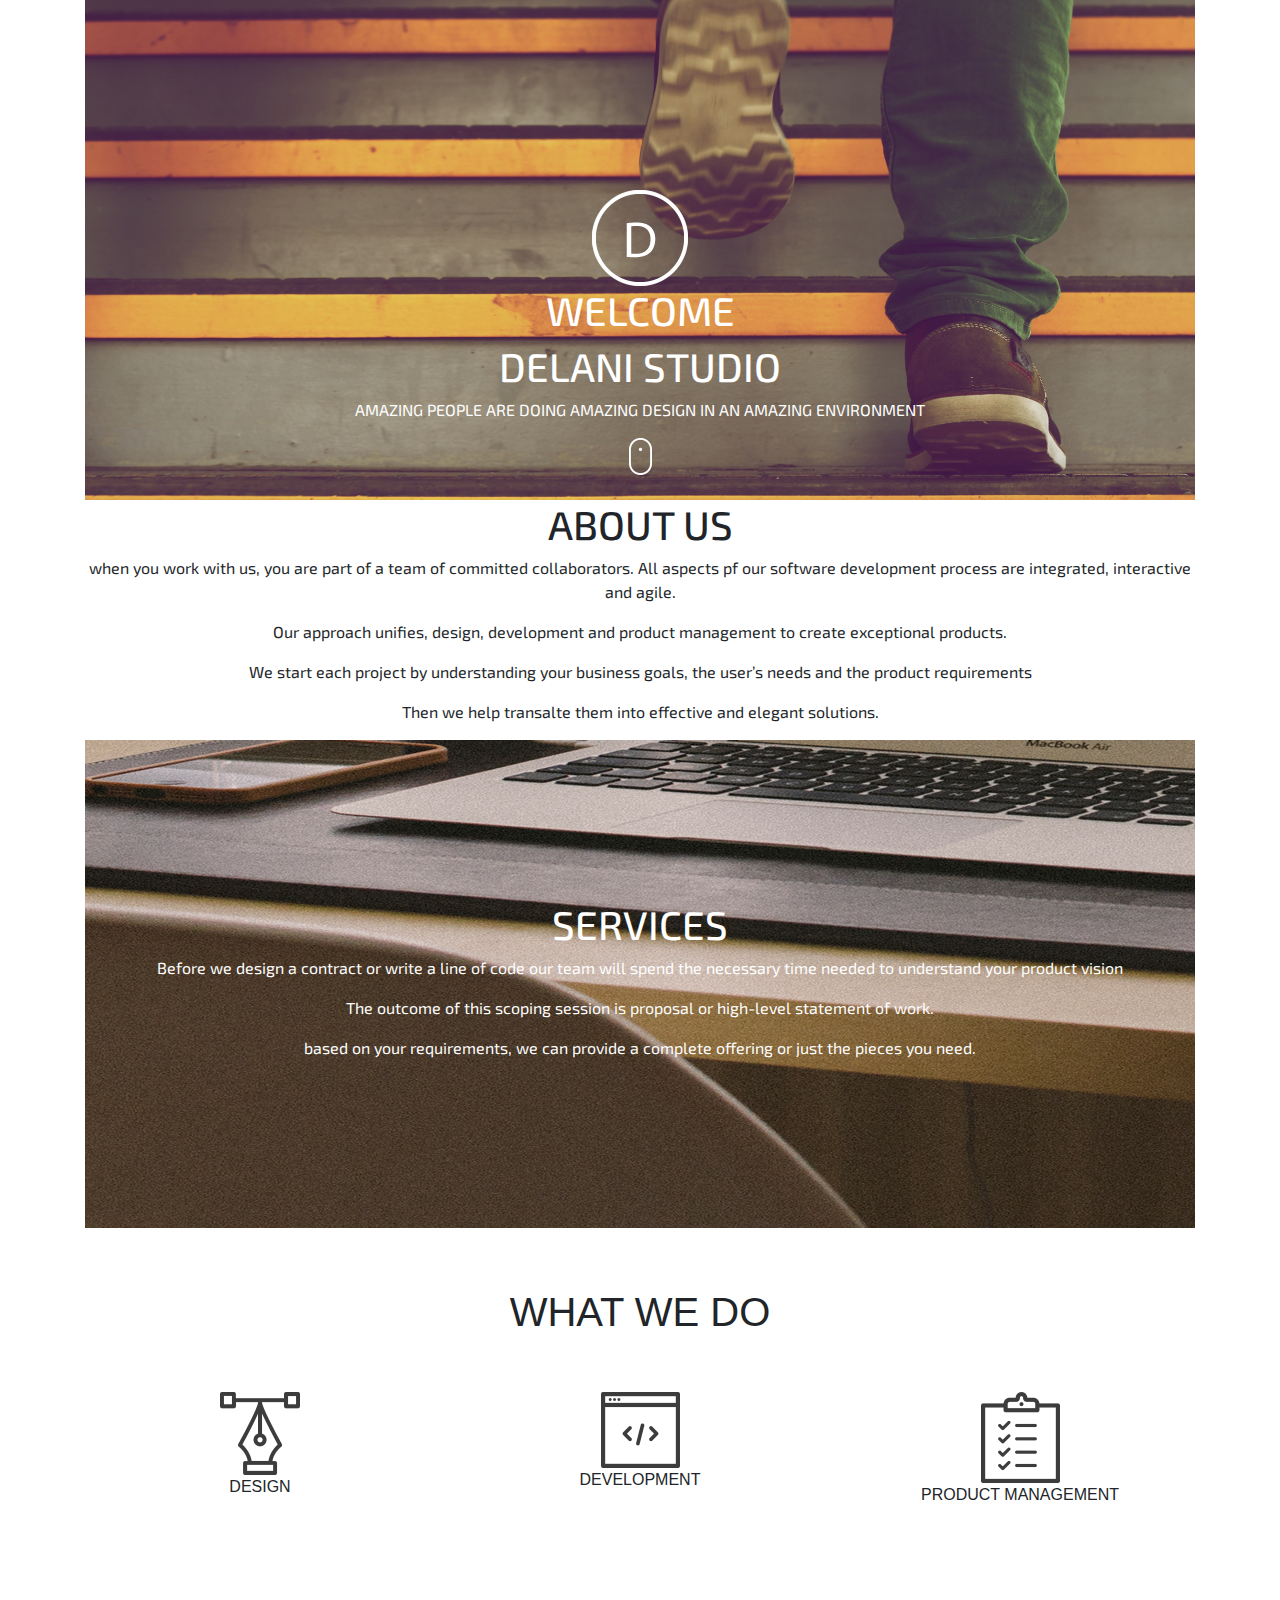
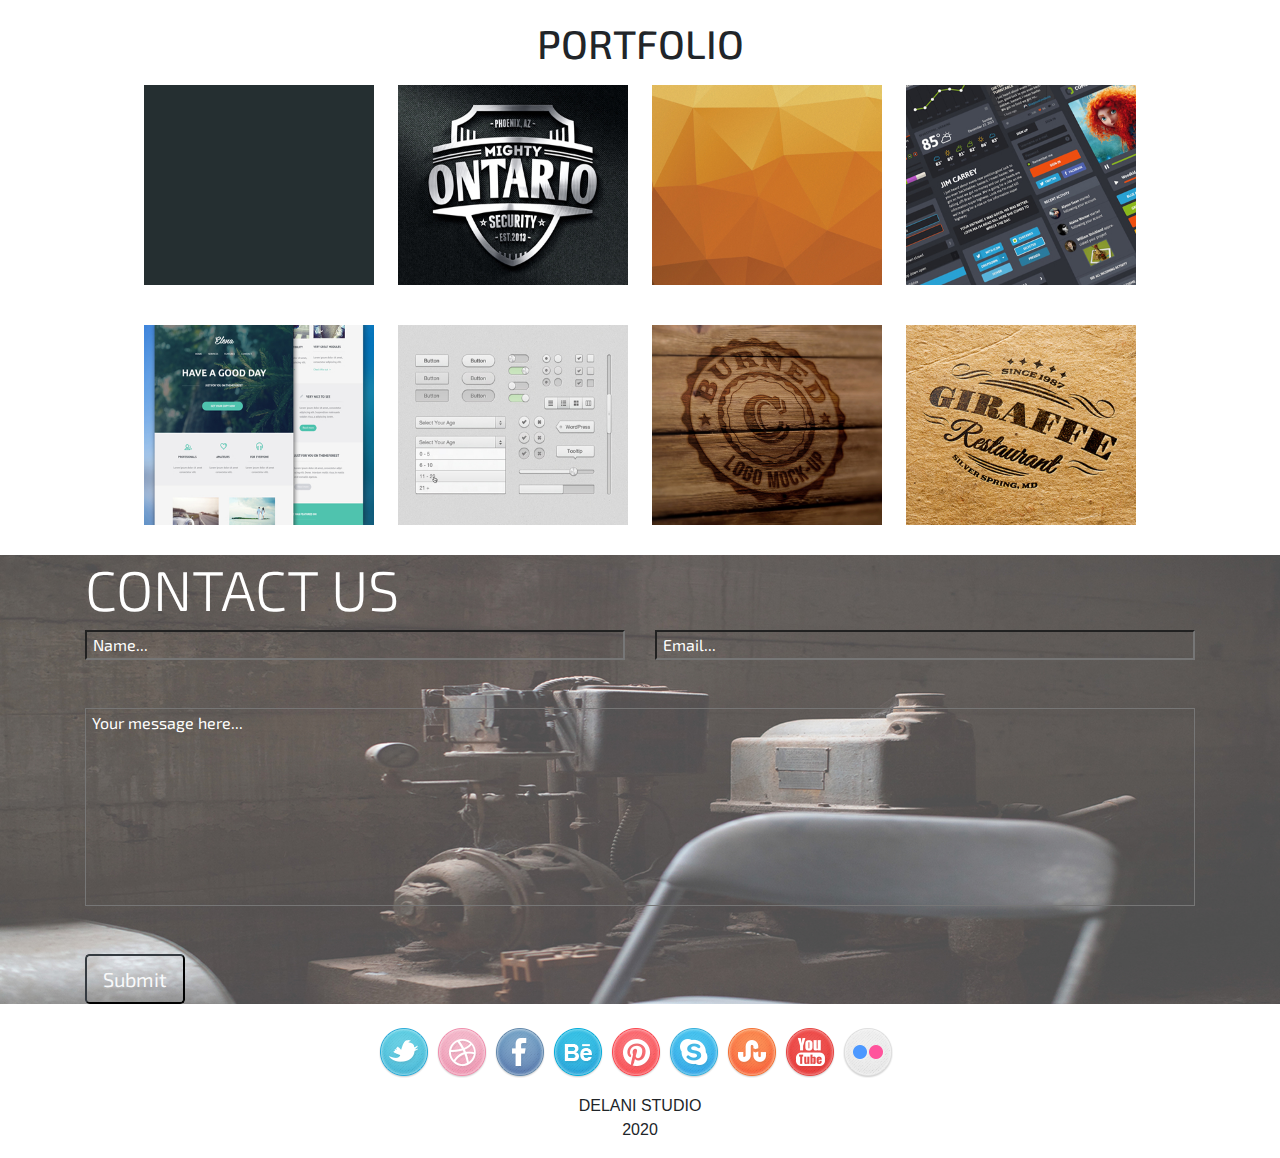
<file: index.html>
<!DOCTYPE html>
<html lang="en">

<head>
    <meta charset="UTF-8">
    <meta name="viewport" content="width=device-width, initial-scale=1.0">
    <title>delan project</title>
    <link rel="stylesheet" href="css/bootstrap-4.5.2-dist/css/bootstrap.css">
    <link rel="stylesheet" href="css/styles.css">
    <link rel="stylesheet" href="js/jquery-3.5.1.js">
    <link rel="stylesheet" href="js/scripts.js">
    <link href="https://fonts.googleapis.com/css2?family=Exo+2:ital,wght@1,600&display=swap" rel="stylesheet">
</head>

<body>
    <div class="container">
        <div class="welcome">
            <img src="assets/logo/logo.png" alt="logo">
            <h1>WELCOME</h1>
            <h1>DELANI STUDIO</h1>
            <p>AMAZING PEOPLE ARE DOING AMAZING DESIGN IN AN AMAZING ENVIRONMENT</p>
            <img src="assets/mouse_click.png" alt="mouse">
        </div>
        <div class="about">
            <div class="description text-center">
                <h1>ABOUT US</h1>
                <p>when you work with us, you are part of a team of committed collaborators. All aspects pf our software
                    development process are integrated, interactive and agile.</p>
                <p>Our approach unifies, design, development and product management to create exceptional products.</p>
                <p>We start each project by understanding your business goals, the user’s needs and the product
                    requirements
                </p>
                <p>Then we help transalte them into effective and elegant solutions.</p>
            </div>
        </div>

        <div id="service">
            <div class="description text-center">
                <h1>SERVICES</h1>
                <p>Before we design a contract or write a line of code our team will spend the necessary time needed to
                    understand your product vision</p>
                <p>The outcome of this scoping session is proposal or high-level statement of work.</p>
                <p>based on your requirements, we can provide a complete offering or just the pieces you need. </p>
            </div>
        </div>
    </div>
    <div class="container text-center pt-5 pb-5">
        <h1>WHAT WE DO</h1>
        <div class="row pt-5 pb-5">
            <div class="col-lg-4 ">
                <div class="icon1">
                    <img src="assets/services_icons/design_icon.png" alt="">
                    <p>DESIGN</p>
                </div>
                <div id="icon1" style="display: none;">
                    <h6>Design</h6>
                    <p>Our design practice offers a full range of services including brand strategy, interaction and
                        visual design and user experience testing.</p>
                    <p>Throughout your project, our designers create and implement visual design and workflows, solicit
                        user feedback and work with you to make sure what gets built is what is needed.</p>
                </div>
            </div>
            <div class="col-lg-4">
                <div class="icon2">
                    <img src="assets/services_icons/dev_icon.png" alt="">
                    <p>DEVELOPMENT</p>
                </div>
                <div id="icon2" style="display: none;">
                    <h6>Development</h6>
                    <p>All engineers are fluent in the latest enterprise, mobile and web development technologies. </p>
                    <p>They collaborate with your team to write, and improve code on a daily basis, using proven
                        practices such as test-driven development and pair programming.</p>
                </div>
            </div>
            <div class="col-lg-4">
                <div class="icon3">
                    <img src="assets/services_icons/product_icon.png" alt="">
                    <p>PRODUCT MANAGEMENT</p>
                </div>
                <div id="icon3" style="display: none;">
                    <h6>Product management</h6>
                    <p>Planning and development is iterative. Because we are constantly coding and testing, the products
                        we build are always ready to go live. </p>
                    <p>This iterative process allows for changes as business requirements evolve.</p>
                </div>
            </div>
        </div>
    </div>
    <section id="portfolio">
        <h1>PORTFOLIO</h1>
        <img class="img1" src="assets/portfolio/work4.jpg" placeholder="" width="230" height="200" />
        <img class="img2" src="assets/portfolio/work3.jpg" placeholder="" width="230" height="200" />
        <img class="img3" src="assets/portfolio/work2.jpg" placeholder="" width="230" height="200" />
        <img class="img4" src="assets/portfolio/work1.jpg" placeholder="" width="230" height="200" /><br>
        <img class="img5" src="assets/portfolio/work5.jpg" placeholder="" width="230" height="200" />
        <img class="img6" src="assets/portfolio/work6.jpg" placeholder="" width="230" height="200" />
        <img class="img7" src="assets/portfolio/work7.jpg" placeholder="" width="230" height="200" />
        <img class="img8" src="assets/portfolio/work8.jpg" placeholder="" width="230" height="200" />
    </section>
    <div class="contact">
        <div class="container">
            <div>
                <h5 class="display-4">CONTACT US</h5>
                <form action="">
                    <div class="row">
                        <div class="col-6 "><input type="text" placeholder=" Name..."></div>
                        <div class="col-6 "><input type="text" placeholder=" Email..."></div>
                    </div>
                    <div class="row mx-auto pt-5">
                        <textarea rows="8" cols="125" placeholder=" Your message here..."></textarea>
                    </div>
                    <div>
                        <button id="b" class=" btn-lg border-dark text-light mt-5 " type="submit ">Submit</button></div>
                </form>
            </div>
        </div>
    </div>
    <br>

    <div class="container ">
        <div class="row flex justify-content-center ">
            <a class="pr-2 "><img src="assets/social_icons/twitter.png" alt=" "></a>
            <a class="pr-2 "><img src="assets/social_icons/dribble.png" alt=" "></a>
            <a class="pr-2 "><img src="assets/social_icons/facebook.png" alt=" "></a>
            <a class="pr-2 "><img src="assets/social_icons/behance.png" alt=" "></a>
            <a class="pr-2 "><img src="assets/social_icons/pinterest.png" alt=" "></a>
            <a class="pr-2 "><img src="assets/social_icons/skype.png" alt=" "></a>
            <a class="pr-2 "><img src="assets/social_icons/stumble_upon.png" alt=" "></a>
            <a><img class="pr-2" src="assets/social_icons/you_tube.png" alt=""></a>
            <a class="pr-2 "><img src="assets/social_icons/flickr.png" alt=" "></a>
        </div>
        <div id="delani">
            <footer>
                <p class="text-center pt-3 ">DELANI STUDIO <br> 2020</p>
            </footer>
        </div>
    </div>

    <script src="js/jquery-3.5.1.js"></script>
    <script src="js/scripts.js"></script>
</body>

</html>
</file>
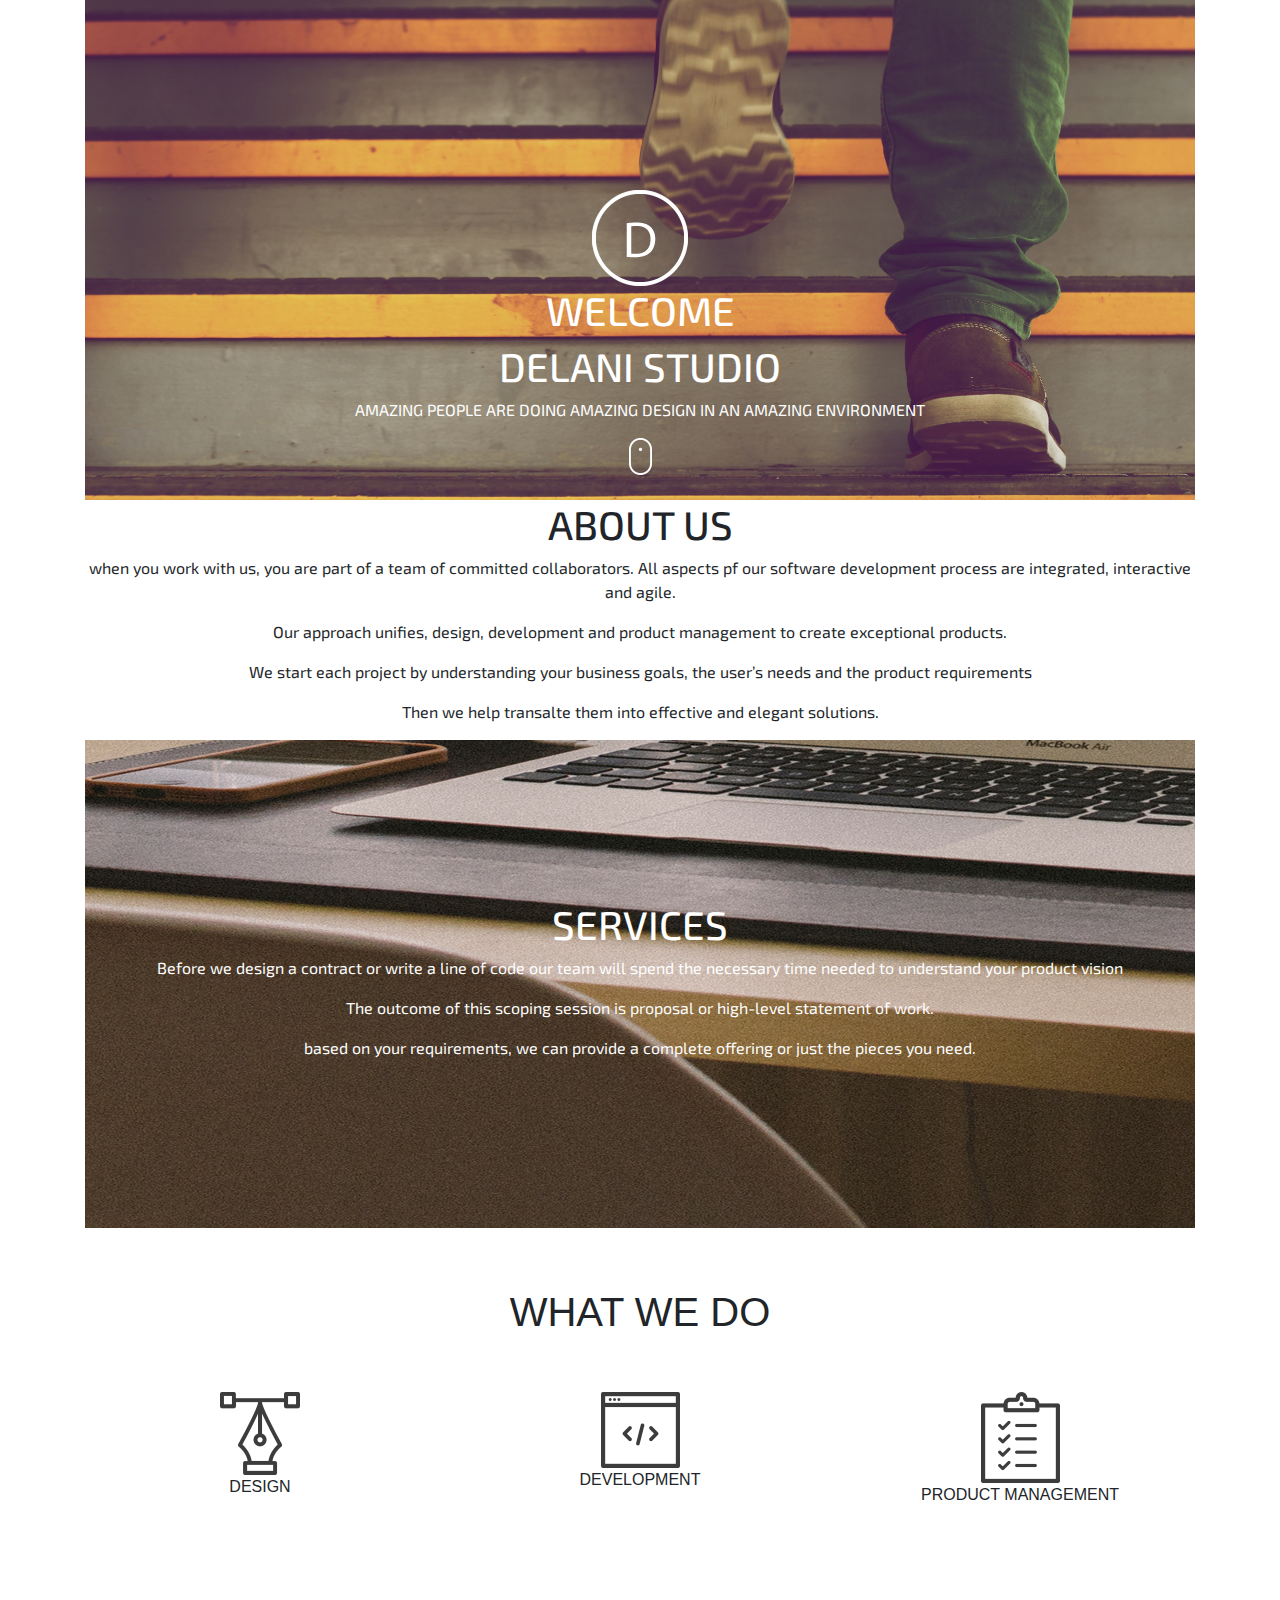
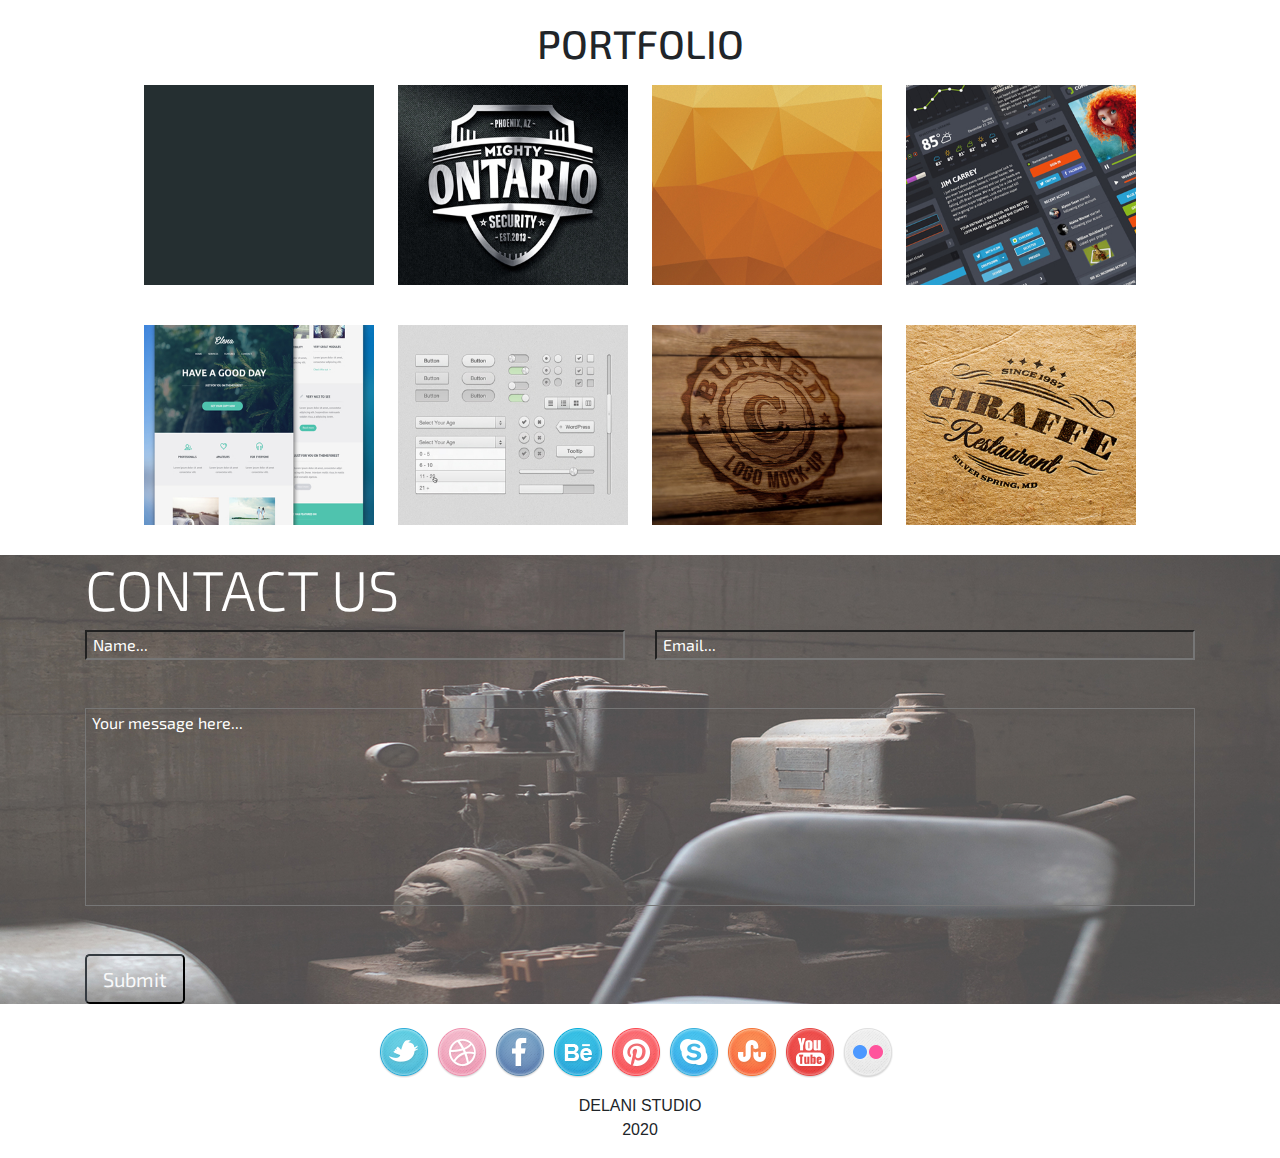
<file: delan.html>
<!DOCTYPE html>
<html lang="en">

<head>
    <meta charset="UTF-8">
    <meta name="viewport" content="width=device-width, initial-scale=1.0">
    <title>delan project</title>
    <link rel="stylesheet" href="css/bootstrap-4.5.2-dist/css/bootstrap.css">
    <link rel="stylesheet" href="css/styles.css">
    <link rel="stylesheet" href="js/jquery-3.5.1.js">
    <link rel="stylesheet" href="js/scripts.js">
    <link href="https://fonts.googleapis.com/css2?family=Exo+2:ital,wght@1,600&display=swap" rel="stylesheet">
</head>

<body>
    <div class="container">
        <div class="welcome">
            <img src="assets/logo/logo.png" alt="logo">
            <h1>WELCOME</h1>
            <h1>DELANI STUDIO</h1>
            <p>AMAZING PEOPLE ARE DOING AMAZING DESIGN IN AN AMAZING ENVIRONMENT</p>
            <img src="assets/mouse_click.png" alt="mouse">
        </div>
        <div class="about">
        <div class="description text-center">
            <h1>ABOUT US</h1>
            <p>when you work with us, you are part of a team of committed collaborators. All aspects pf our software
                development process are integrated, interactive and agile.</p>
            <p>Our approach unifies, design, development and product management to create exceptional products.</p>
            <p>We start each project by understanding your business goals, the user’s needs and the product requirements
            </p>
            <p>Then we help transalte them into effective and elegant solutions.</p>
        </div>
    </div>

        <div id="service">
            <div class="description text-center">
                <h1>SERVICES</h1>
                <p>Before we design a contract or write a line of code our team will spend the necessary time needed to
                    understand your product vision</p>
                <p>The outcome of this scoping session is proposal or high-level statement of work.</p>
                <p>based on your requirements, we can provide a complete offering or just the pieces you need. </p>
            </div>
        </div>
    </div>
    <div class="container text-center pt-5 pb-5">
        <h1>WHAT WE DO</h1>
        <div class="row pt-5 pb-5">
            <div class="col-lg-4 ">
                <div class="icon1">
                    <img src="assets/services_icons/design_icon.png" alt="">
                    <p>DESIGN</p>
                </div>
                <div id="icon1" style="display: none;">
                    <h6>Design</h6>
                    <p>Our design practice offers a full range of services including brand strategy, interaction and visual design and user experience testing.</p>
                    <p>Throughout your project, our designers create and implement visual design and workflows, solicit user feedback and work with you to make sure what gets built is what is needed.</p>
                </div>
            </div>
            <div class="col-lg-4">
                <div class="icon2">
                    <img src="assets/services_icons/dev_icon.png" alt="">
                    <p>DEVELOPMENT</p>
                </div>
                <div id="icon2" style="display: none;">
                    <h6>Development</h6>
                    <p>All engineers are fluent in the latest enterprise, mobile and web development technologies. </p>
                    <p>They collaborate with your team to write, and improve code on a daily basis, using proven practices such as test-driven development and pair programming.</p>
                </div>
            </div>
            <div class="col-lg-4">
                <div class="icon3">
                    <img src="assets/services_icons/product_icon.png" alt="">
                    <p>PRODUCT MANAGEMENT</p>
                </div>
                <div id="icon3" style="display: none;">
                    <h6>Product management</h6>
                    <p>Planning and development is iterative. Because we are constantly coding and testing, the products we build are always ready to go live. </p>
                    <p>This iterative process allows for changes as business requirements evolve.</p>
                </div>
            </div>
        </div>
    </div>
    <section id="portfolio">
        <h1>PORTFOLIO</h1>
        <img class="img1" src="assets/portfolio/work4.jpg" placeholder="" width="230" height="200" />
        <img class="img2" src="assets/portfolio/work3.jpg" placeholder="" width="230" height="200" />
        <img class="img3" src="assets/portfolio/work2.jpg" placeholder="" width="230" height="200" />
        <img class="img4" src="assets/portfolio/work1.jpg" placeholder="" width="230" height="200" /><br>
        <img class="img5" src="assets/portfolio/work5.jpg" placeholder="" width="230" height="200" />
        <img class="img6" src="assets/portfolio/work6.jpg" placeholder="" width="230" height="200" />
        <img class="img7" src="assets/portfolio/work7.jpg" placeholder="" width="230" height="200" />
        <img class="img8" src="assets/portfolio/work8.jpg" placeholder="" width="230" height="200" />
    </section>
    <div class="contact">
        <div class="container">
            <div>
                <h5 class="display-4">CONTACT US</h5>
                <form action="">
                    <div class="row">
                        <div class="col-6 "><input type="text" placeholder=" Name..."></div>
                        <div class="col-6 "><input type="text" placeholder=" Email..."></div>
                    </div>
                    <div class="row mx-auto pt-5">
                        <textarea rows="8" cols="125" placeholder=" Your message here..."></textarea>
                    </div>
                    <div>
                        <button id="b" class=" btn-lg border-dark text-light mt-5 " type="submit ">Submit</button></div>
                </form>
            </div>
        </div>
    </div>
    <br>

    <div class="container ">
        <div class="row flex justify-content-center ">
            <a class="pr-2 "><img src="assets/social_icons/twitter.png" alt=" "></a>
            <a class="pr-2 "><img src="assets/social_icons/dribble.png" alt=" "></a>
            <a class="pr-2 "><img src="assets/social_icons/facebook.png" alt=" "></a>
            <a class="pr-2 "><img src="assets/social_icons/behance.png" alt=" "></a>
            <a class="pr-2 "><img src="assets/social_icons/pinterest.png" alt=" "></a>
            <a class="pr-2 "><img src="assets/social_icons/skype.png" alt=" "></a>
            <a class="pr-2 "><img src="assets/social_icons/stumble_upon.png" alt=" "></a>
            <a><img class="pr-2" src="assets/social_icons/you_tube.png" alt=""></a>
            <a class="pr-2 "><img src="assets/social_icons/flickr.png" alt=" "></a>
        </div>
        <div id="delani">
       <footer><p class="text-center pt-3 ">DELANI STUDIO <br> 2020</p></footer> 
    </div>
    </div>
   
    <script src="js/jquery-3.5.1.js"></script>
    <script src="js/scripts.js"></script>
</body>

</html>
</file>
<file: css/styles.css>
.welcome{
    background-image: url(../assets/backgrounds/h_img.jpg);
    background-repeat: no-repeat;
    height: 500px;
    background-size: cover;
    color: white;
    text-align: center;
    padding-top: 190px;
    font-family: 'Exo 2', sans-serif;

}
.about{
    font-family: 'Exo 2', sans-serif;
 
}
#service{
    background-image: url(../assets/backgrounds/s_image.jpg);
    background-repeat: no-repeat;
    height: 500px;
    color: white;
    padding-bottom: 40px;
    text-align: center;
    position: relative;
    padding-top: 160px;
    font-family: 'Exo 2', sans-serif;
}
#portfolio {

    text-align: center;
    align-content: center;
    position: relative;
    font-family: 'Exo 2', sans-serif;
}

#portfolio img {
    margin: 10px 10px 30px 10px;
    opacity: 1.0;
}

#portfolio img:hover {
    opacity: 0.4;
}

.contact{
    background-image: url(../assets/backgrounds/c_image.jpg);
    background-size: cover;
    color: white;
}
input {
    width: 100%;
    background-color: transparent;
}
::placeholder {
    color: white;
}
textarea {
    resize: none;
    background-color: transparent;
    color: white;
}
button {
    background-color: transparent;
    color: white;
}
.contact{
    font-family: 'Exo 2', sans-serif;
}
#delan{
    font-family: 'Exo 2', sans-serif;
}
</file>
